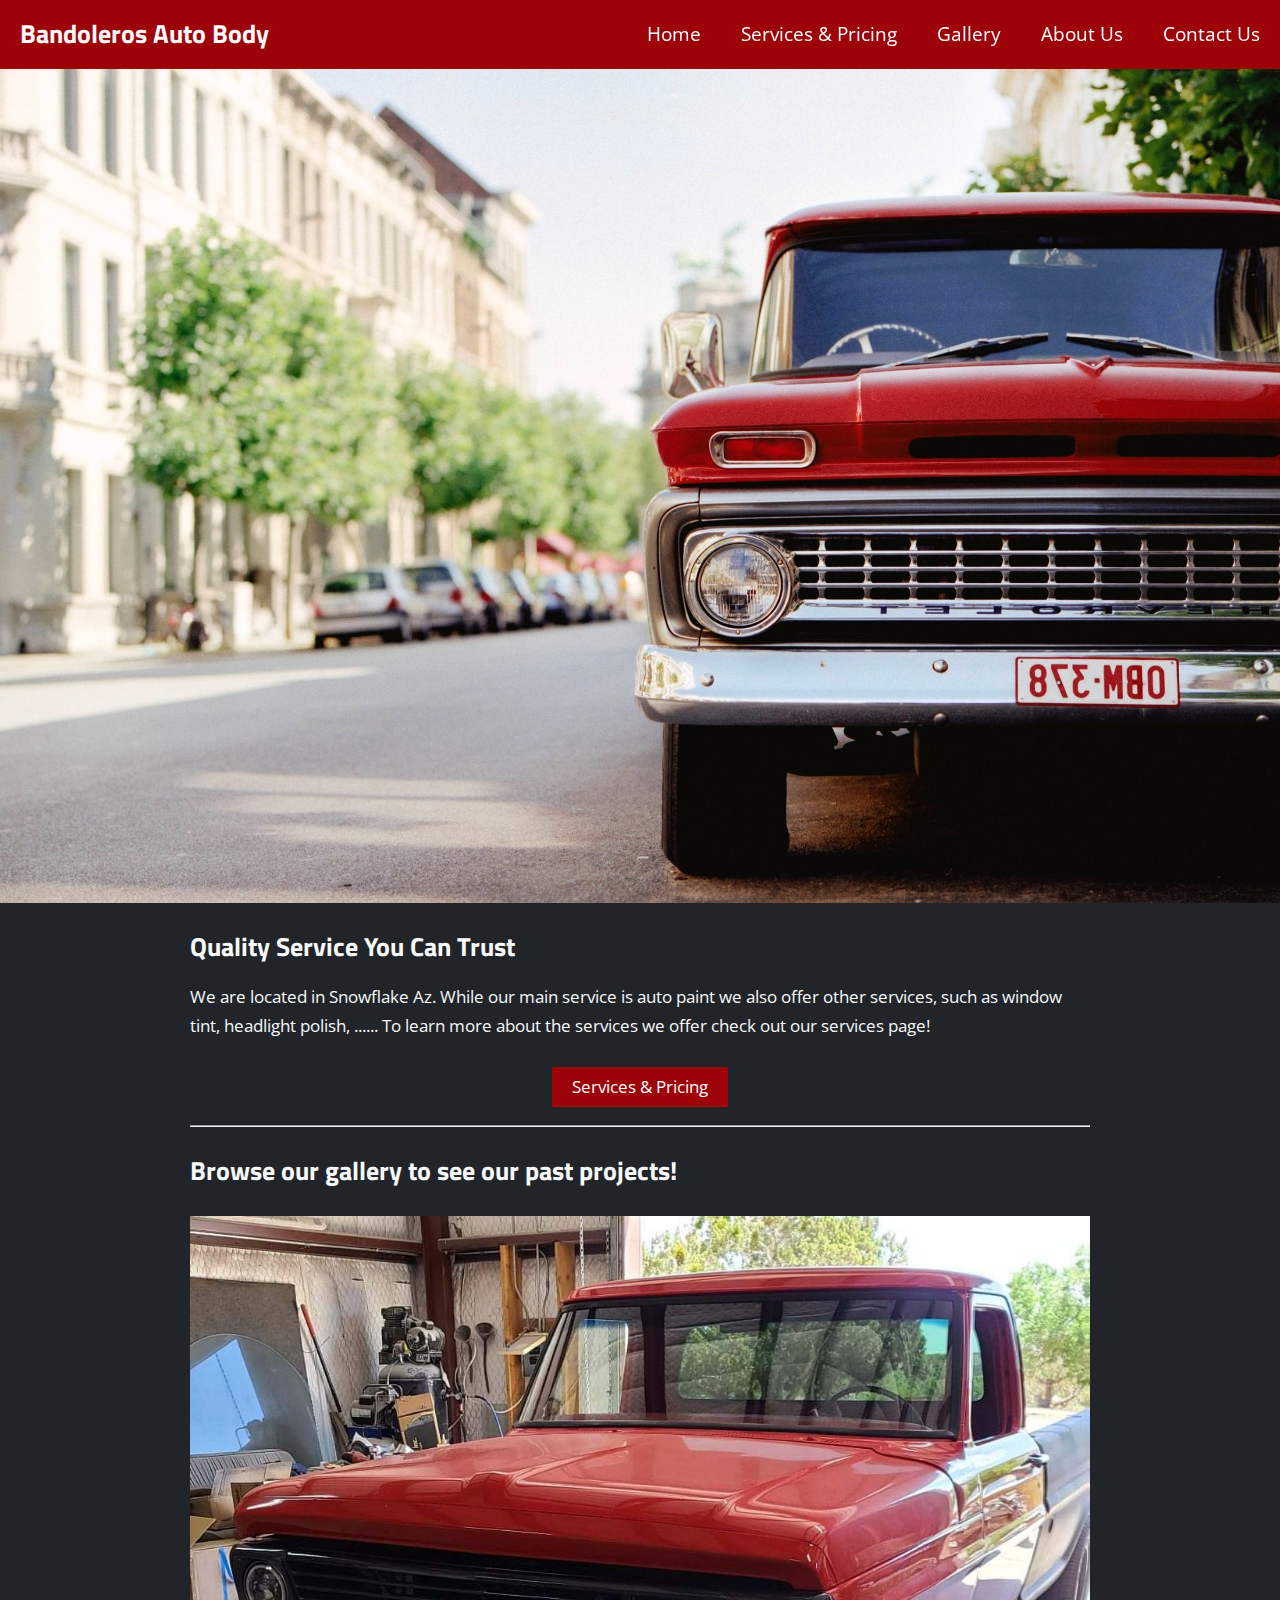
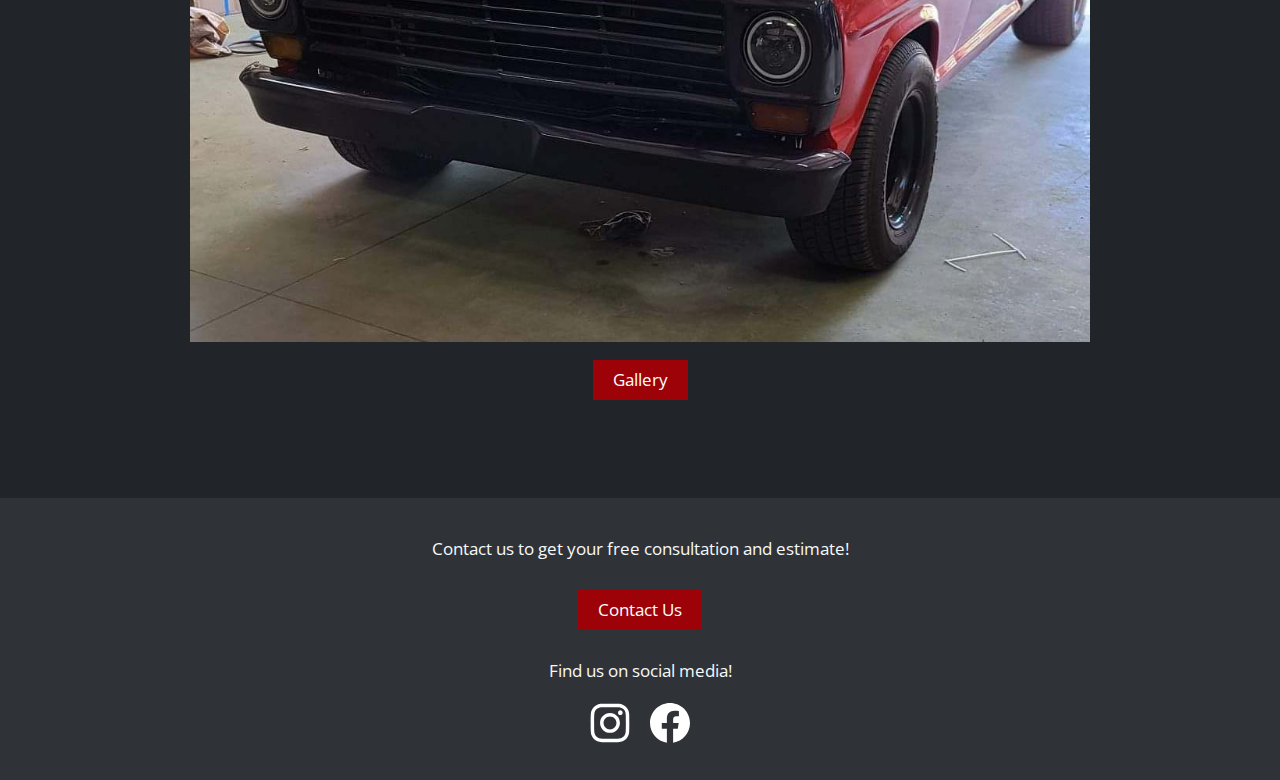
<file: index.html>
<!doctype html>
<html lang="en-us">

<head>
    <meta charset="utf-8">
    <title>Home</title>
    <meta name="description" content="Home page.">
    <meta name="viewport" content="width=device-width, initial-scale=1.0">
    <meta name="theme-color" content="#9d0208"/>
    <link rel="stylesheet" href="css/normalize.css">
    <link rel="stylesheet" href="css/main.css">
    <link rel="stylesheet" href="css/medium.css">
    <link rel="stylesheet" href="css/large.css">
    <link rel="preconnect" href="https://fonts.googleapis.com">
    <link rel="preconnect" href="https://fonts.gstatic.com" crossorigin>
    <link href="https://fonts.googleapis.com/css2?family=Open+Sans:wght@400;600;700&family=Titillium+Web&display=swap" rel="stylesheet">
</head>

<body>
    <header>
        <h2>Bandoleros Auto Body</h2>
        <img id="menu-button" src="images/white_menu_icon.png" alt="menu icon button">
        <nav class="nav-items">
            <a id="active" href="">Home</a>
            <a href="./views/services-and-pricing.html">Services & Pricing</a>
            <a href="./views/gallery.html">Gallery</a>
            <a href="./views/about-us.html">About Us</a>
            <a href="./views/contact-us.html">Contact Us</a>
        </nav>
    </header>
        <div id="side-nav-div" class="sidenav">
            <a href="javascript:void(0)" class="closebtn" id="nav-close-btn">&times;</a>
            <a id="active" href="./index.html">Home</a>
            <a href="./views/services-and-pricing.html">Services & Pricing</a>
            <a href="./views/gallery.html">Gallery</a>
            <a href="./views/about-us.html">About Us</a>
            <a href="./views/contact-us.html">Contact Us</a>
        </div>
        <img class="banner-img" src="./images/red-truck.jpg">

        <main id="home-main">
    
            <h2>Quality Service You Can Trust</h2>
            <p>We are located in Snowflake Az. While our main service is auto paint we also offer other services, such as window tint, headlight polish, ...... To learn more about the services we offer check out our services page!</p>
            <div class="button-div"><button><a href="./views/services-and-pricing.html">Services & Pricing</a></button></div>

            <hr id="home-hr">

            <h2 id="home-h2-2">Browse our gallery to see our past projects!</h2>
            <img src="./images/cars/old-ford-f100-red/old-ford-f100-red-after.jpg">
            <div class="button-div"><button><a href="./views/gallery.html">Gallery</a></button></div>
        </main>
    <footer>
        <p>Contact us to get your free consultation and estimate!</p>
        <div class="button-div"><button><a href="./views/contact-us.html">Contact Us</a></button></div>
        <p>Find us on social media!</p>
        <div class="social-media">
            <img src="./images/plain-instagram-logo.svg">
            <img src="./images/plain-facebook-logo.svg">
        </div>
     </footer>

    <script src="js/main.js"></script>

</body>

</html>
</file>
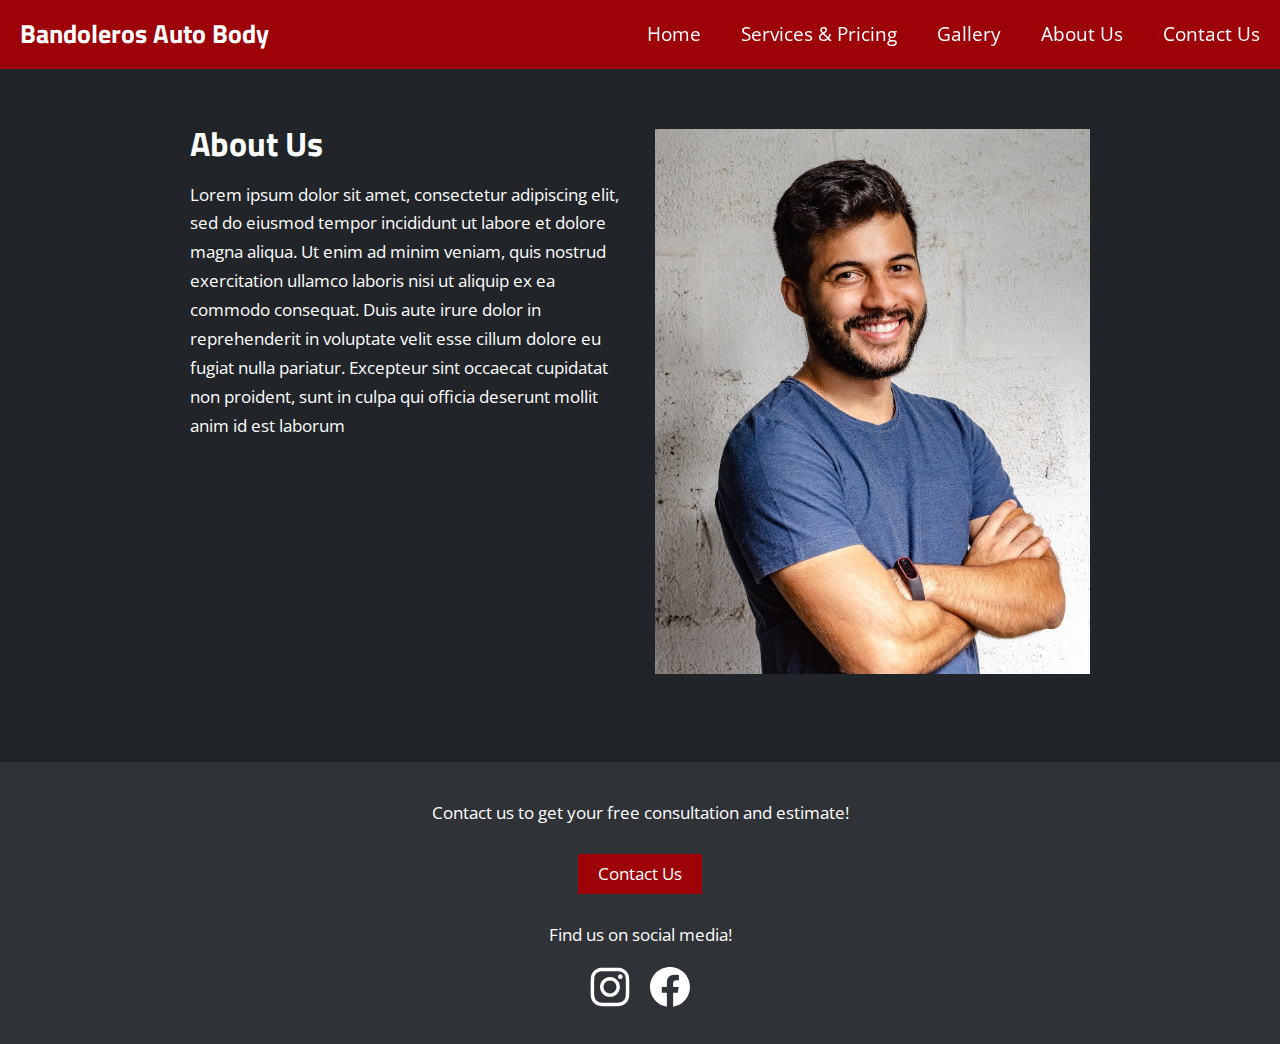
<file: views/about-us.html>
<!doctype html>
<html lang="en-us">

<head>
    <meta charset="utf-8">
    <title>About Us</title>
    <meta name="description" content="About us page.">
    <meta name="viewport" content="width=device-width, initial-scale=1.0">
    <meta name="theme-color" content="#9d0208"/>
    <link rel="stylesheet" href="../css/normalize.css">
    <link rel="stylesheet" href="../css/main.css">
    <link rel="stylesheet" href="../css/medium.css">
    <link rel="stylesheet" href="../css/large.css">
    <link rel="preconnect" href="https://fonts.googleapis.com">
    <link rel="preconnect" href="https://fonts.gstatic.com" crossorigin>
    <link href="https://fonts.googleapis.com/css2?family=Open+Sans:wght@400;600;700&family=Titillium+Web&display=swap" rel="stylesheet">
</head>

<body id="about-us-body">
    <header>
        <h2>Bandoleros Auto Body</h2>
        <img id="menu-button" src="../images/white_menu_icon.png" alt="menu icon button">
        <nav class="nav-items">
            <a href="../index.html">Home</a>
            <a href="../views/services-and-pricing.html">Services & Pricing</a>
            <a href="../views/gallery.html">Gallery</a>
            <a id="active" href="../views/about-us.html">About Us</a>
            <a href="../views/contact-us.html">Contact Us</a>
        </nav>
    </header>
    <main id="about-main">

        <div id="side-nav-div" class="sidenav">
            <a href="javascript:void(0)" class="closebtn" id="nav-close-btn">&times;</a>
            <a href="../index.html">Home</a>
            <a href="../views/services-and-pricing.html">Services & Pricing</a>
            <a href="../views/gallery.html">Gallery</a>
            <a id="active" href="../views/about-us.html">About Us</a>
            <a href="../views/contact-us.html">Contact Us</a>
        </div>

        <div id="about-us-grid-container-div">
            <div>
                <h1>About Us</h1>
                <p>Lorem ipsum dolor sit amet, consectetur adipiscing elit, sed do eiusmod tempor 
                    incididunt ut labore et dolore magna aliqua. Ut enim ad minim veniam, quis 
                    nostrud exercitation ullamco laboris nisi ut aliquip ex ea commodo consequat. 
                    Duis aute irure dolor in reprehenderit in voluptate velit esse cillum dolore 
                    eu fugiat nulla pariatur. Excepteur sint occaecat cupidatat non proident, sunt 
                    in culpa qui officia deserunt mollit anim id est laborum
                </p>
            </div>
            <img class="about-us-photo" src="../images/about-us-man.jpg">
        </div>
        

    </main>
    <footer>
        <p>Contact us to get your free consultation and estimate!</p>
        <div class="button-div"><button><a href="./contact-us.html">Contact Us</a></button></div>
        <p>Find us on social media!</p>
        <div class="social-media">
            <img src="../images/plain-instagram-logo.svg">
            <img src="../images/plain-facebook-logo.svg">
        </div>
     </footer>

    <script src="../js/main.js"></script>

</body>

</html>
</file>
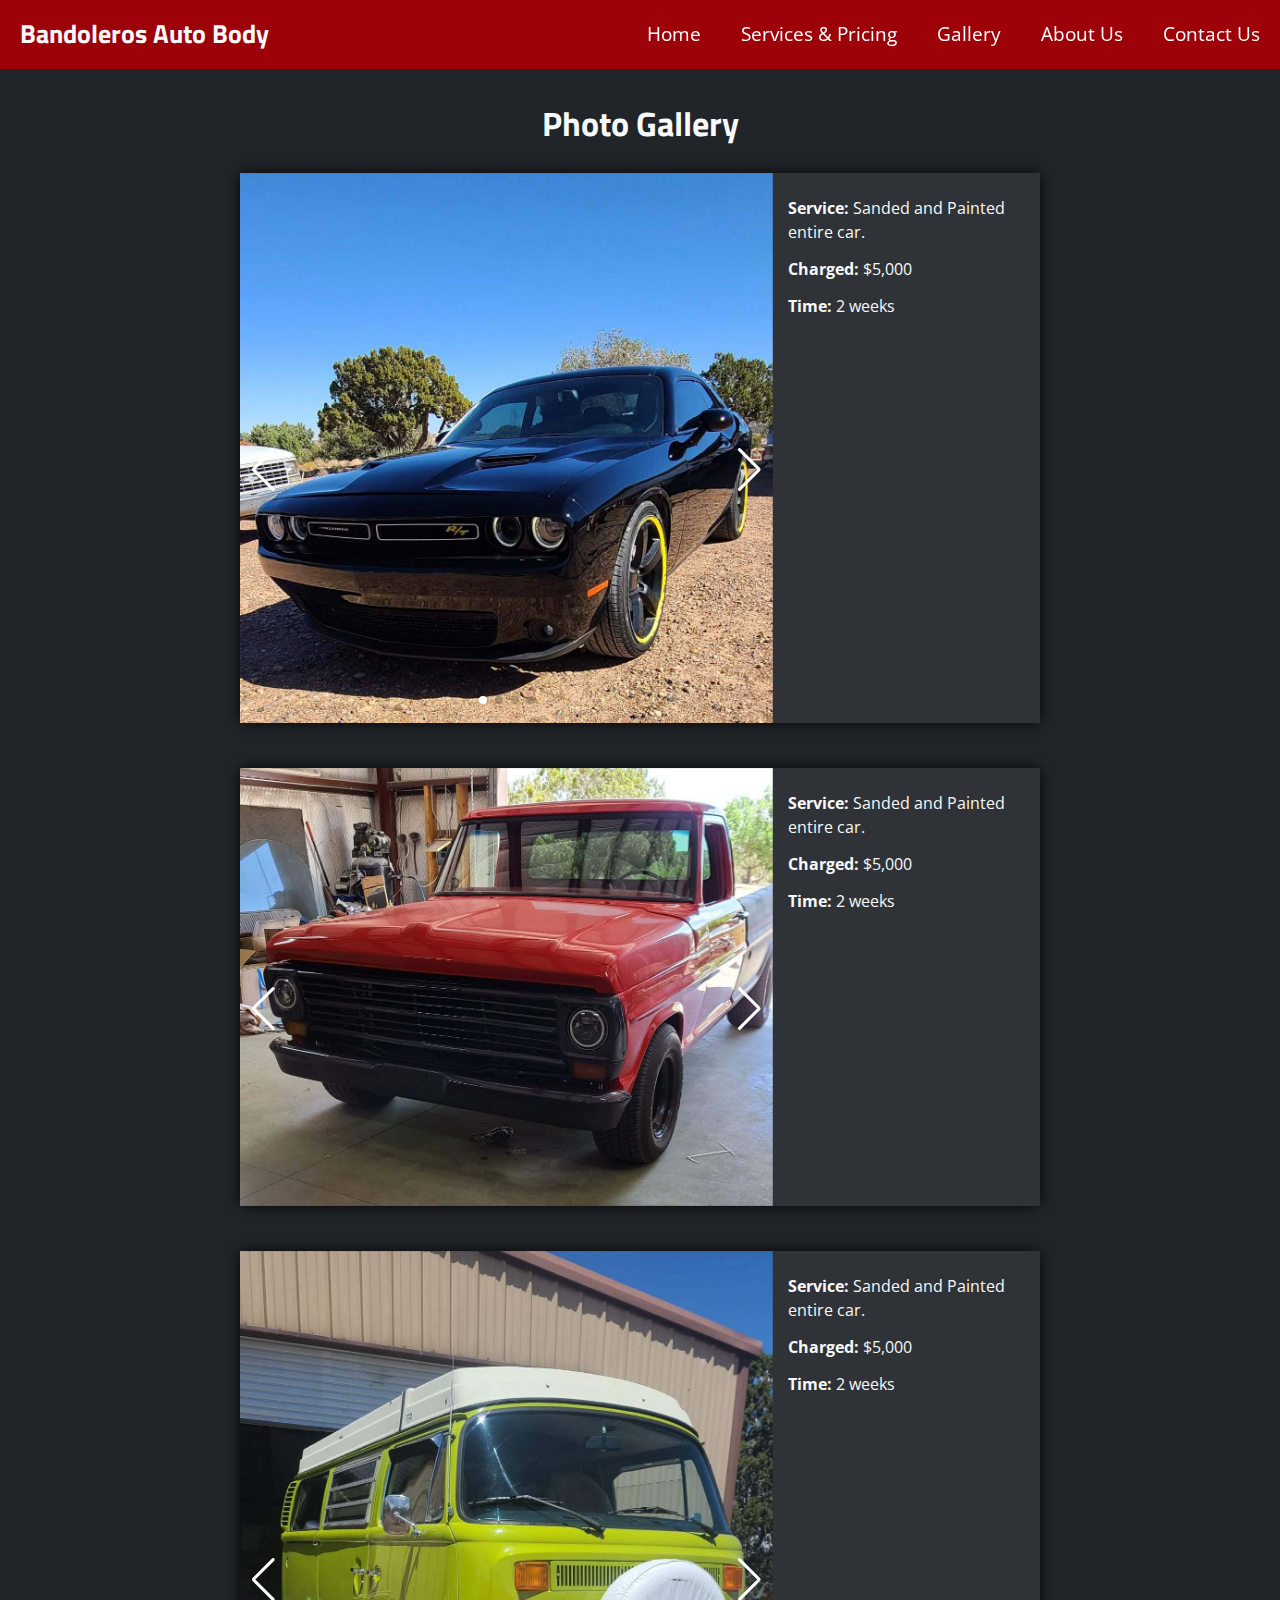
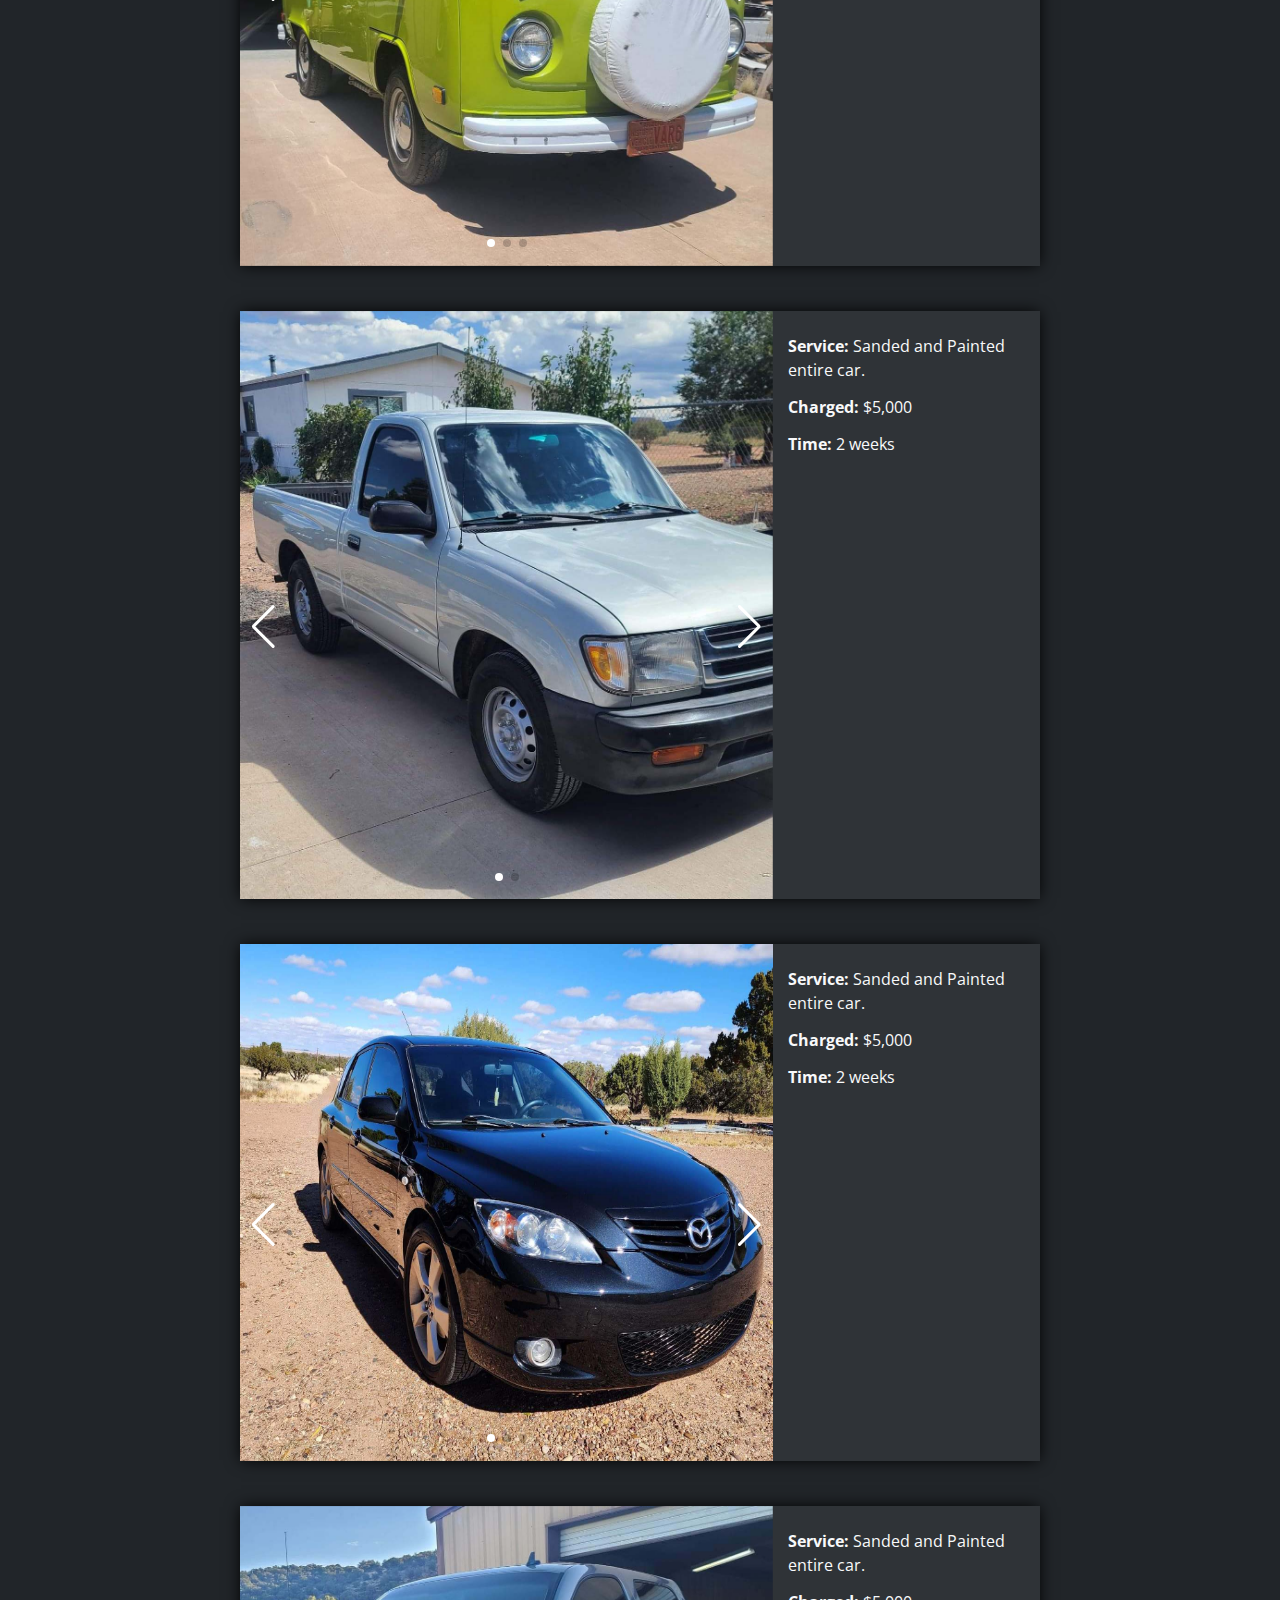
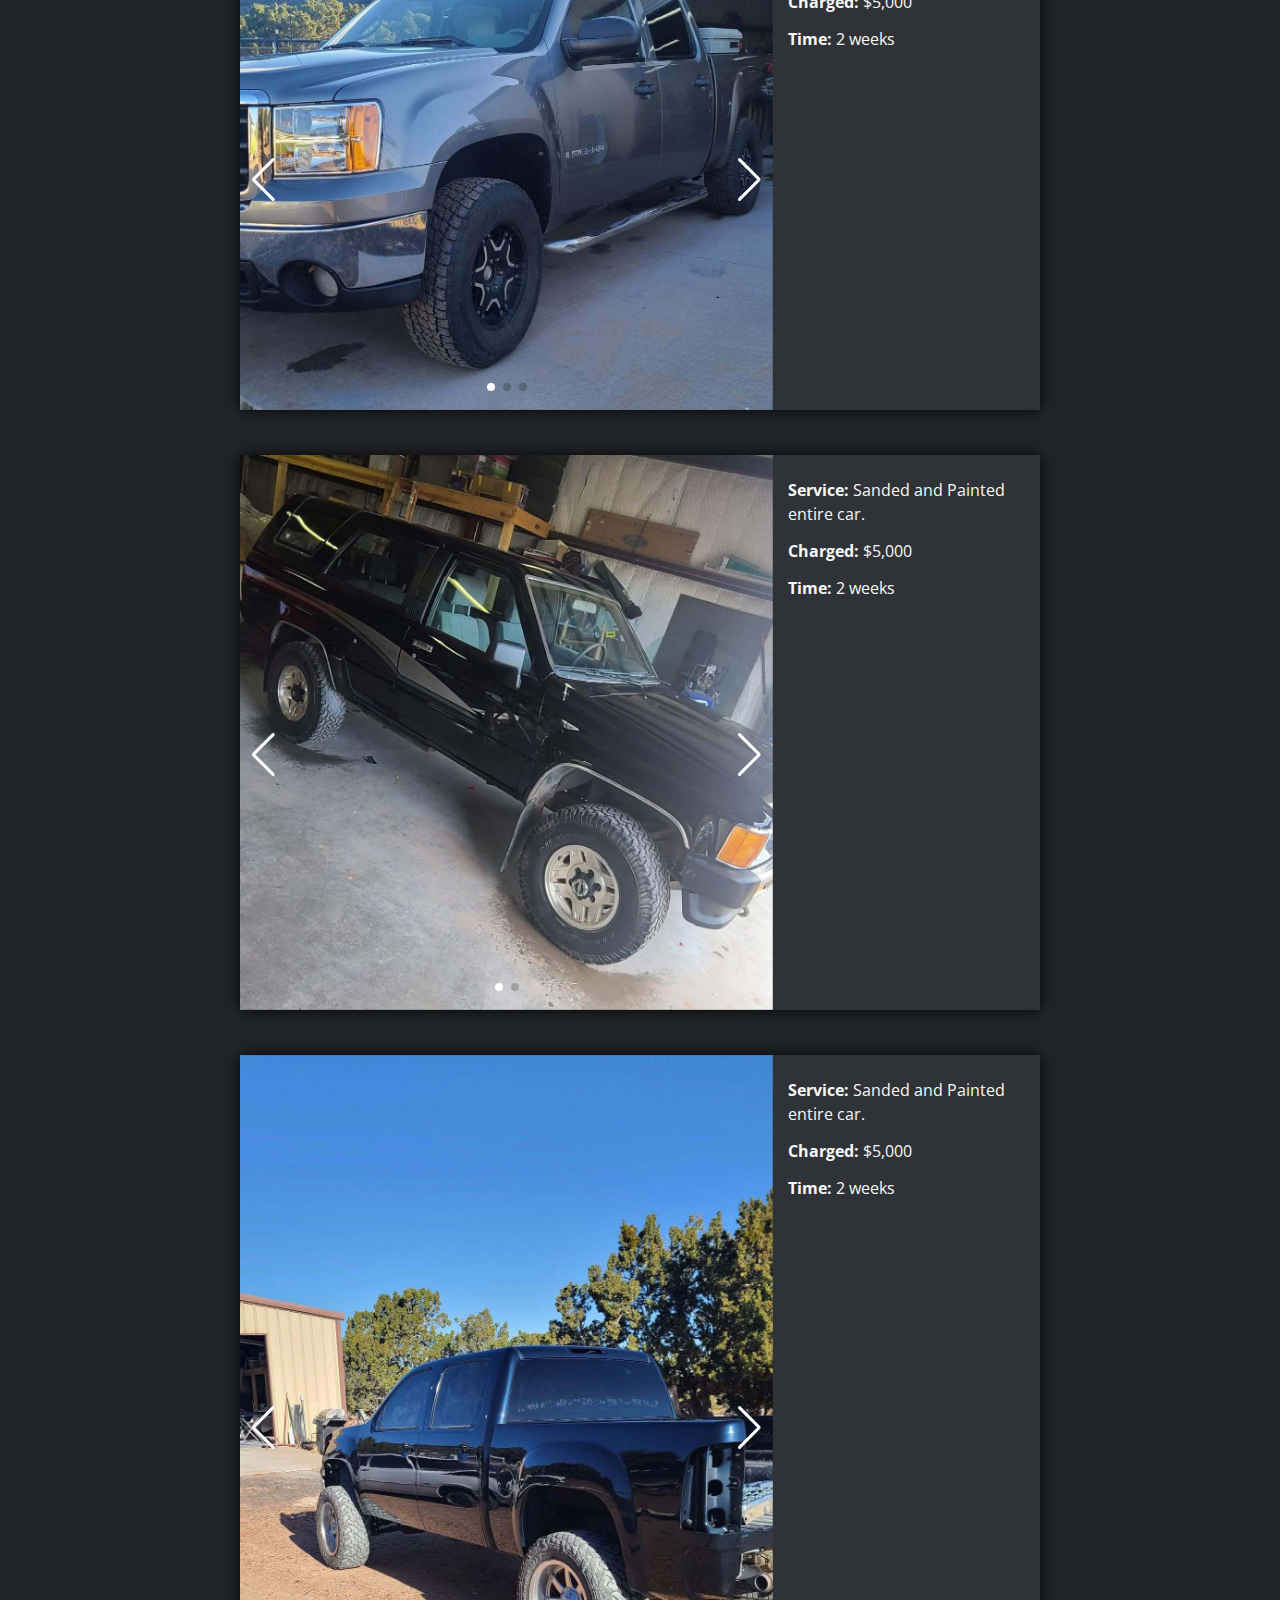
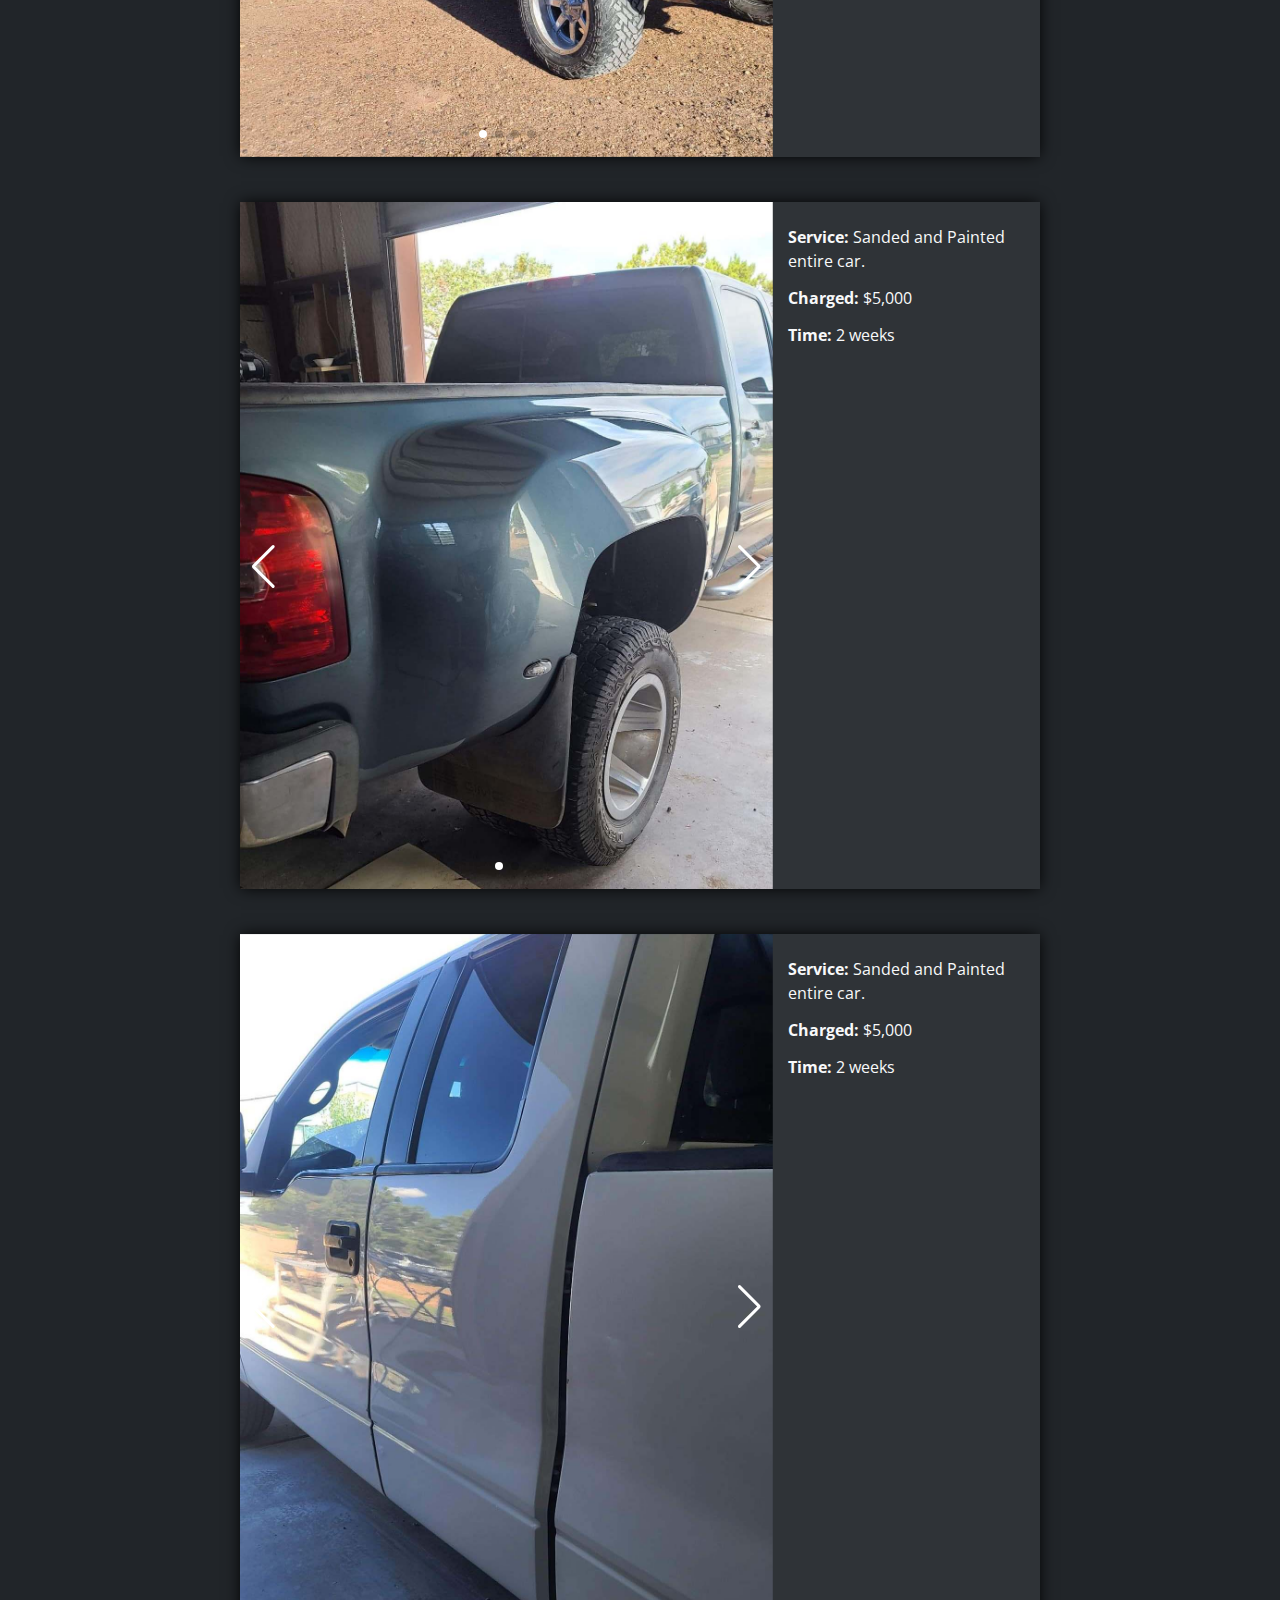
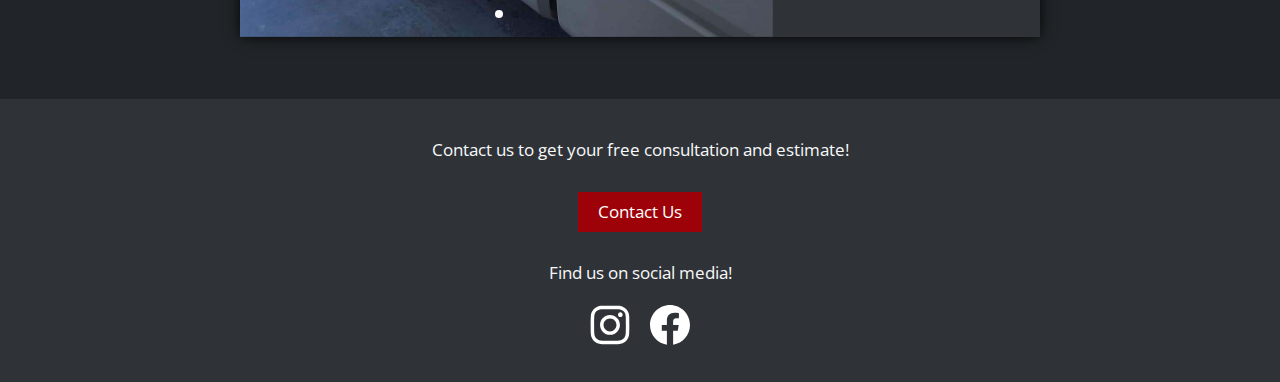
<file: views/gallery.html>
<!doctype html>
<html lang="en-us">

<head>
    <meta charset="utf-8">
    <title>Gallery</title>
    <meta name="description" content="Gallery page.">
    <meta name="viewport" content="width=device-width, initial-scale=1.0">
    <meta name="theme-color" content="#9d0208"/>
    <link rel="stylesheet" href="../css/normalize.css">
    <link rel="stylesheet" href="../css/main.css">
    <link rel="stylesheet" href="../css/medium.css">
    <link rel="stylesheet" href="../css/large.css">
    <link rel="preconnect" href="https://fonts.googleapis.com">
    <link rel="preconnect" href="https://fonts.gstatic.com" crossorigin>
    <link href="https://fonts.googleapis.com/css2?family=Open+Sans:wght@400;600;700&family=Titillium+Web&display=swap" rel="stylesheet">
    <link rel="stylesheet" href="https://unpkg.com/swiper@8/swiper-bundle.min.css"/>
</head>

<body>
    <header>
        <h2>Bandoleros Auto Body</h2>
        <img id="menu-button" src="../images/white_menu_icon.png" alt="menu icon button">
        <nav class="nav-items">
            <a href="../index.html">Home</a>
            <a href="../views/services-and-pricing.html">Services & Pricing</a>
            <a id="active" href="../views/gallery.html">Gallery</a>
            <a href="../views/about-us.html">About Us</a>
            <a href="../views/contact-us.html">Contact Us</a>
        </nav>
    </header>
    <main id="gallery-main">
        
        <div id="side-nav-div" class="sidenav">
            <a href="javascript:void(0)" class="closebtn" id="nav-close-btn">&times;</a>
            <a href="../index.html">Home</a>
            <a href="../views/services-and-pricing.html">Services & Pricing</a>
            <a id="active" href="../views/gallery.html">Gallery</a>
            <a href="../views/about-us.html">About Us</a>
            <a href="../views/contact-us.html">Contact Us</a>
        </div>
        
        <h1>Photo Gallery</h1>

        <div class="photo-div">
            <!-- Slider main container -->
            <div class="swiper">
                <!-- Additional required wrapper -->
                <div class="swiper-wrapper">
                <!-- Slides -->
                <div class="swiper-slide"><img src="../images/cars/dodge-challenger-black/dodge-challenger-black-after.jpg"></div>
                <div class="swiper-slide"><img src="../images/cars/dodge-challenger-black/dodge-challenger-black-after-2.jpg"></div>
                <div class="swiper-slide"><img src="../images/cars/dodge-challenger-black/dodge-challenger-black-after-3.jpg"></div>
                <div class="swiper-slide"><img src="../images/cars/dodge-challenger-black/dodge-challenger-black-after-4.jpg"></div>
                </div>
                <!-- If we need pagination -->
                <div class="swiper-pagination"></div>
            
                <!-- If we need navigation buttons -->
                <div class="swiper-button-prev"></div>
                <div class="swiper-button-next"></div>
            
            </div>
            <div class="gallery-p-div">
                <p class="gallery-first-p"><span class="bold">Service:</span> Sanded and Painted entire car.</p>
                <p><span class="bold">Charged:</span> $5,000</p>
                <p><span class="bold">Time:</span> 2 weeks</p>
            </div>
        </div>

        <div class="photo-div">
            <!-- Slider main container -->
            <div class="swiper">
                <!-- Additional required wrapper -->
                <div class="swiper-wrapper">
                <!-- Slides -->
                <div class="swiper-slide"><img src="../images/cars/old-ford-f100-red/old-ford-f100-red-after.jpg"></div>
                </div>
                <!-- If we need pagination -->
                <div class="swiper-pagination"></div>
            
                <!-- If we need navigation buttons -->
                <div class="swiper-button-prev"></div>
                <div class="swiper-button-next"></div>
            
            </div>
            <div class="gallery-p-div">
                <p class="gallery-first-p"><span class="bold">Service:</span> Sanded and Painted entire car.</p>
                <p><span class="bold">Charged:</span> $5,000</p>
                <p><span class="bold">Time:</span> 2 weeks</p>
            </div>
        </div>

        <div class="photo-div">
            <!-- Slider main container -->
            <div class="swiper">
                <!-- Additional required wrapper -->
                <div class="swiper-wrapper">
                <!-- Slides -->
                <div class="swiper-slide"><img src="../images/cars/vw-van-green/vw-van-green-after.jpg"></div>
                <div class="swiper-slide"><img src="../images/cars/vw-van-green/vw-van-green-after-3.jpg"></div>
                <div class="swiper-slide"><img src="../images/cars/vw-van-green/vw-van-green-after-4.jpg"></div>
                </div>
                <!-- If we need pagination -->
                <div class="swiper-pagination"></div>
            
                <!-- If we need navigation buttons -->
                <div class="swiper-button-prev"></div>
                <div class="swiper-button-next"></div>
            
            </div>
            <div class="gallery-p-div">
                <p class="gallery-first-p"><span class="bold">Service:</span> Sanded and Painted entire car.</p>
                <p><span class="bold">Charged:</span> $5,000</p>
                <p><span class="bold">Time:</span> 2 weeks</p>
            </div>
        </div>

        <div class="photo-div">
            <!-- Slider main container -->
            <div class="swiper">
                <!-- Additional required wrapper -->
                <div class="swiper-wrapper">
                <!-- Slides -->
                <div class="swiper-slide"><img src="../images/cars/toyota-tacoma-silver/toyota-tacoma-silver-after.jpg"></div>
                <div class="swiper-slide"><img src="../images/cars/toyota-tacoma-silver/toyota-tacoma-silver-before.jpg"></div>
                </div>
                <!-- If we need pagination -->
                <div class="swiper-pagination"></div>
            
                <!-- If we need navigation buttons -->
                <div class="swiper-button-prev"></div>
                <div class="swiper-button-next"></div>
            
            </div>
            <div class="gallery-p-div">
                <p class="gallery-first-p"><span class="bold">Service:</span> Sanded and Painted entire car.</p>
                <p><span class="bold">Charged:</span> $5,000</p>
                <p><span class="bold">Time:</span> 2 weeks</p>
            </div>
        </div>

        <div class="photo-div">
            <!-- Slider main container -->
            <div class="swiper">
                <!-- Additional required wrapper -->
                <div class="swiper-wrapper">
                <!-- Slides -->
                <div class="swiper-slide"><img src="../images/cars/mozda-black/mozda-black-after.jpg"></div>
                <div class="swiper-slide"><img src="../images/cars/mozda-black/mozda-black-after-2.jpg"></div>
                <div class="swiper-slide"><img src="../images/cars/mozda-black/mozda-black-before.jpg"></div>
                </div>
                <!-- If we need pagination -->
                <div class="swiper-pagination"></div>
            
                <!-- If we need navigation buttons -->
                <div class="swiper-button-prev"></div>
                <div class="swiper-button-next"></div>
            
            </div>
            <div class="gallery-p-div">
                <p class="gallery-first-p"><span class="bold">Service:</span> Sanded and Painted entire car.</p>
                <p><span class="bold">Charged:</span> $5,000</p>
                <p><span class="bold">Time:</span> 2 weeks</p>
            </div>
        </div>

        <div class="photo-div">
            <!-- Slider main container -->
            <div class="swiper">
                <!-- Additional required wrapper -->
                <div class="swiper-wrapper">
                <!-- Slides -->
                <div class="swiper-slide"><img src="../images/cars/gmc-sierra-silver/gmc-sierra-silver-after.jpg"></div>
                <div class="swiper-slide"><img src="../images/cars/gmc-sierra-silver/gmc-sierra-silver-before.jpg"></div>
                <div class="swiper-slide"><img src="../images/cars/gmc-sierra-silver/gmc-sierra-silver-after-3.jpg"></div>
                </div>
                <!-- If we need pagination -->
                <div class="swiper-pagination"></div>
            
                <!-- If we need navigation buttons -->
                <div class="swiper-button-prev"></div>
                <div class="swiper-button-next"></div>
            
            </div>
            <div class="gallery-p-div">
                <p class="gallery-first-p"><span class="bold">Service:</span> Sanded and Painted entire car.</p>
                <p><span class="bold">Charged:</span> $5,000</p>
                <p><span class="bold">Time:</span> 2 weeks</p>
            </div>
        </div>

        <div class="photo-div">
            <!-- Slider main container -->
            <div class="swiper">
                <!-- Additional required wrapper -->
                <div class="swiper-wrapper">
                <!-- Slides -->
                <div class="swiper-slide"><img src="../images/cars/toyota-suv-black/toyota-suv-black-after.jpg"></div>
                <div class="swiper-slide"><img src="../images/cars/toyota-suv-black/toyota-suv-black-after-2.jpg"></div>
                </div>
                <!-- If we need pagination -->
                <div class="swiper-pagination"></div>
            
                <!-- If we need navigation buttons -->
                <div class="swiper-button-prev"></div>
                <div class="swiper-button-next"></div>
            
            </div>
            <div class="gallery-p-div">
                <p class="gallery-first-p"><span class="bold">Service:</span> Sanded and Painted entire car.</p>
                <p><span class="bold">Charged:</span> $5,000</p>
                <p><span class="bold">Time:</span> 2 weeks</p>
            </div>
        </div>

        <div class="photo-div">
            <!-- Slider main container -->
            <div class="swiper">
                <!-- Additional required wrapper -->
                <div class="swiper-wrapper">
                <!-- Slides -->
                <div class="swiper-slide"><img src="../images/cars/gmc-sierra-dark-blue/gmc-sierra-blue-after-5.jpg"></div>
                <div class="swiper-slide"><img src="../images/cars/gmc-sierra-dark-blue/gmc-sierra-blue-after.jpg"></div>
                <div class="swiper-slide"><img src="../images/cars/gmc-sierra-dark-blue/gmc-sierra-blue-after-4.jpg"></div>
                <div class="swiper-slide"><img src="../images/cars/gmc-sierra-dark-blue/gmc-sierra-blue-progress.jpg"></div>
                </div>
                <!-- If we need pagination -->
                <div class="swiper-pagination"></div>
            
                <!-- If we need navigation buttons -->
                <div class="swiper-button-prev"></div>
                <div class="swiper-button-next"></div>
            
            </div>
            <div class="gallery-p-div">
                <p class="gallery-first-p"><span class="bold">Service:</span> Sanded and Painted entire car.</p>
                <p><span class="bold">Charged:</span> $5,000</p>
                <p><span class="bold">Time:</span> 2 weeks</p>
            </div>
        </div>

        <div class="photo-div">
            <!-- Slider main container -->
            <div class="swiper">
                <!-- Additional required wrapper -->
                <div class="swiper-wrapper">
                <!-- Slides -->
                <div class="swiper-slide"><img src="../images/cars/truck/truck-after.jpg"></div>
                <div class="swiper-slide"><img src="../images/cars/truck/truck-progress.jpg"></div>
                </div>
                <!-- If we need pagination -->
                <div class="swiper-pagination"></div>
            
                <!-- If we need navigation buttons -->
                <div class="swiper-button-prev"></div>
                <div class="swiper-button-next"></div>
            
            </div>
            <div class="gallery-p-div">
                <p class="gallery-first-p"><span class="bold">Service:</span> Sanded and Painted entire car.</p>
                <p><span class="bold">Charged:</span> $5,000</p>
                <p><span class="bold">Time:</span> 2 weeks</p>
            </div>
        </div>

        <div class="photo-div">
            <!-- Slider main container -->
            <div class="swiper">
                <!-- Additional required wrapper -->
                <div class="swiper-wrapper">
                <!-- Slides -->
                <div class="swiper-slide"><img src="../images/cars/ford-f150-white/ford-f150-white-after.jpg"></div>
                <div class="swiper-slide"><img src="../images/cars/ford-f150-white/ford-f150-white-before.jpg"></div>
                </div>
                <!-- If we need pagination -->
                <div class="swiper-pagination"></div>
            
                <!-- If we need navigation buttons -->
                <div class="swiper-button-prev"></div>
                <div class="swiper-button-next"></div>
            
            </div>
            <div class="gallery-p-div">
                <p class="gallery-first-p"><span class="bold">Service:</span> Sanded and Painted entire car.</p>
                <p><span class="bold">Charged:</span> $5,000</p>
                <p><span class="bold">Time:</span> 2 weeks</p>
            </div>
        </div>
    
    </main>
    <footer>
        <p>Contact us to get your free consultation and estimate!</p>
        <div class="button-div"><button><a href="./contact-us.html">Contact Us</a></button></div>
        <p>Find us on social media!</p>
        <div class="social-media">
            <img src="../images/plain-instagram-logo.svg">
            <img src="../images/plain-facebook-logo.svg">
        </div>
     </footer>

    <script src="../js/main.js"></script>
    <script src="https://unpkg.com/swiper@8/swiper-bundle.min.js"></script>
    <script src="../js/init-swiper.js"></script>

</body>

</html>
</file>
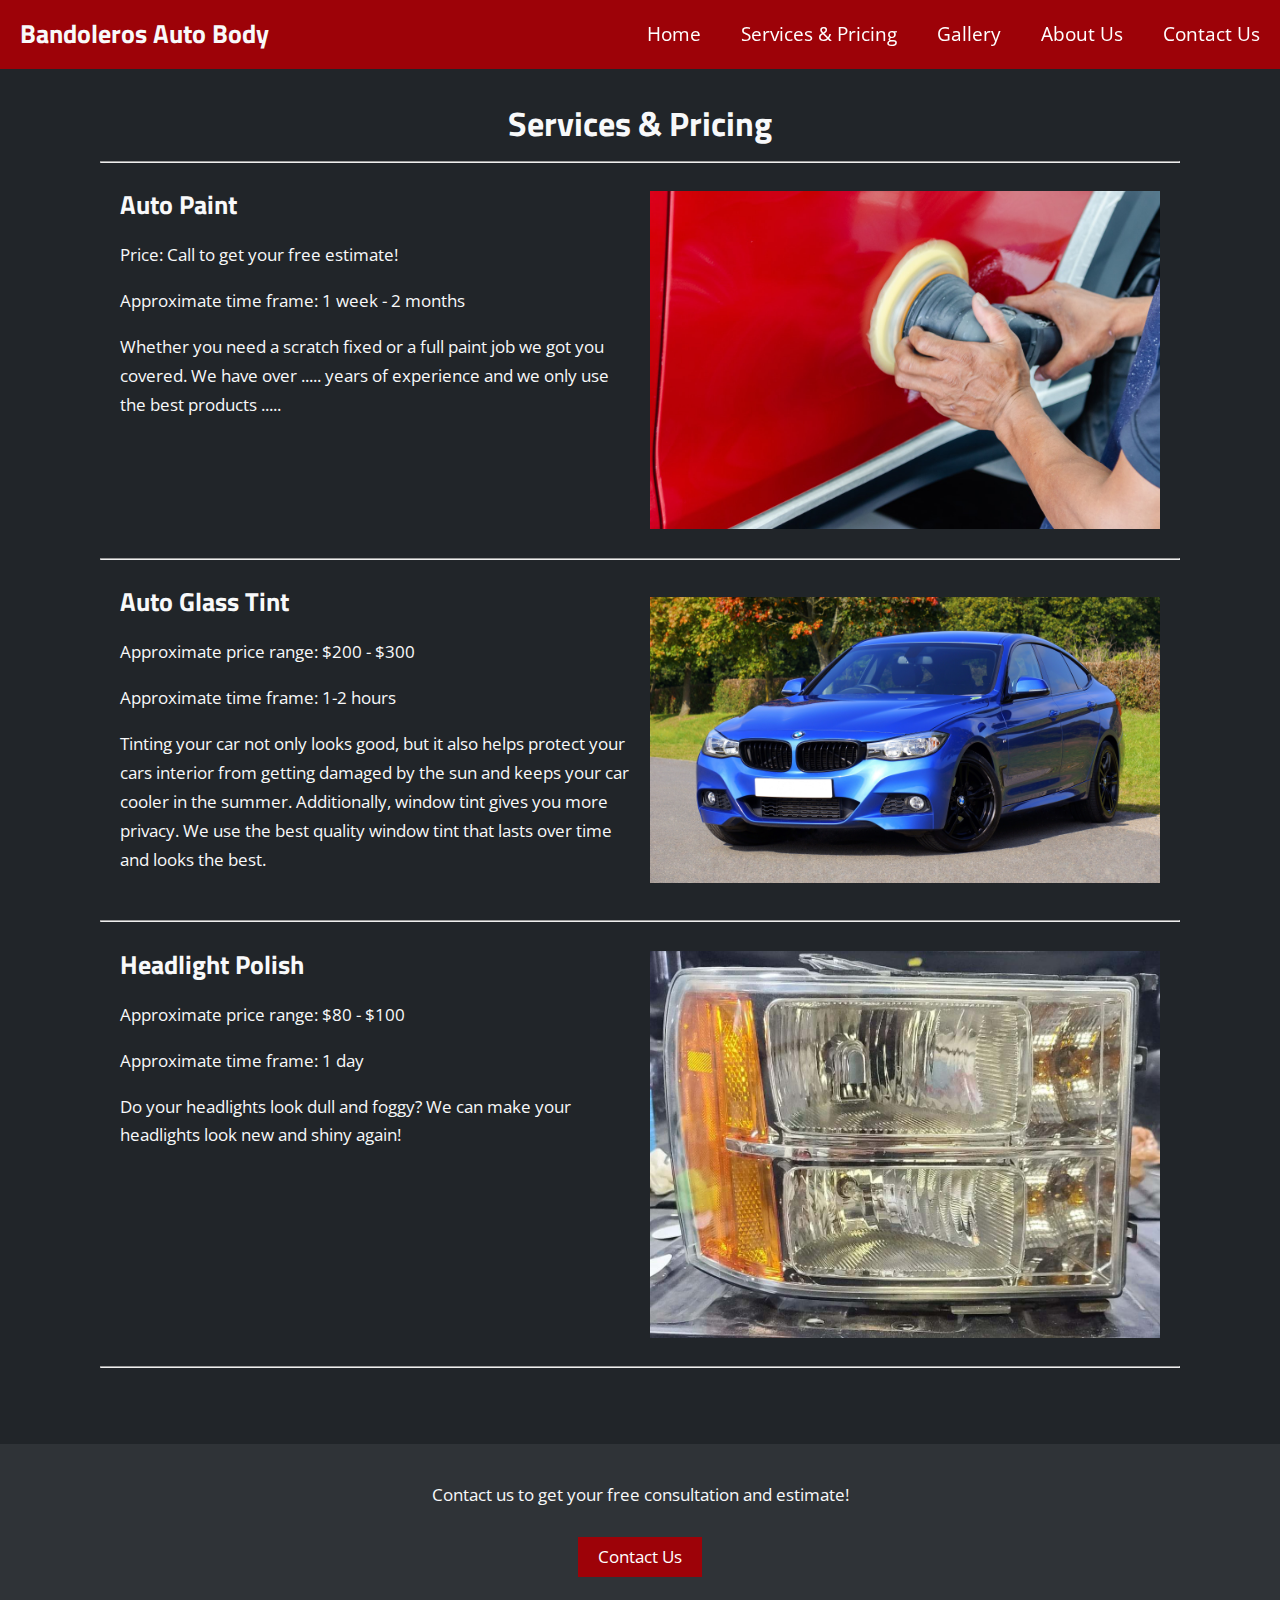
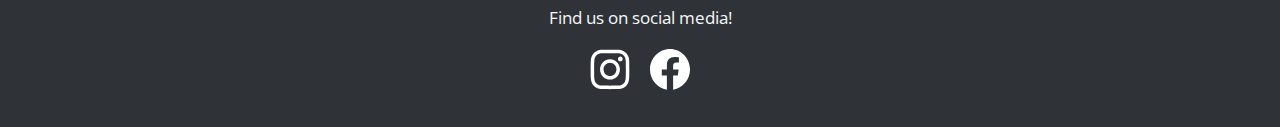
<file: views/services-and-pricing.html>
<!doctype html>
<html lang="en-us">

<head>
    <meta charset="utf-8">
    <title>Services and Pricing</title>
    <meta name="description" content="Services and pricing page.">
    <meta name="viewport" content="width=device-width, initial-scale=1.0">
    <meta name="theme-color" content="#9d0208"/>
    <link rel="stylesheet" href="../css/normalize.css">
    <link rel="stylesheet" href="../css/main.css">
    <link rel="stylesheet" href="../css/medium.css">
    <link rel="stylesheet" href="../css/large.css">
    <link rel="preconnect" href="https://fonts.googleapis.com">
    <link rel="preconnect" href="https://fonts.gstatic.com" crossorigin>
    <link href="https://fonts.googleapis.com/css2?family=Open+Sans:wght@400;600;700&family=Titillium+Web&display=swap" rel="stylesheet">
</head>

<body>
    <header>
        <h2>Bandoleros Auto Body</h2>
        <img id="menu-button" src="../images/white_menu_icon.png" alt="menu icon button">
        <nav class="nav-items">
            <a href="../index.html">Home</a>
            <a id="active" href="../views/services-and-pricing.html">Services & Pricing</a>
            <a href="../views/gallery.html">Gallery</a>
            <a href="../views/about-us.html">About Us</a>
            <a href="../views/contact-us.html">Contact Us</a>
        </nav>
    </header>
    <main id="services-main">

        <div id="side-nav-div" class="sidenav">
            <a href="javascript:void(0)" class="closebtn" id="nav-close-btn">&times;</a>
            <a href="../index.html">Home</a>
            <a id="active" href="../views/services-and-pricing.html">Services & Pricing</a>
            <a href="../views/gallery.html">Gallery</a>
            <a href="../views/about-us.html">About Us</a>
            <a href="../views/contact-us.html">Contact Us</a>
        </div>
  
        <h1>Services & Pricing</h1>

        <hr>
        <div class="services-grid-container">
            <div>
                <h2>Auto Paint</h2>
                <p>Price: Call to get your free estimate!</p>
                <p>Approximate time frame: 1 week - 2 months</p>
                <p>Whether you need a scratch fixed or a full paint job we got you covered. We have over ..... years of experience and we only use the best products .....</p>
            </div>
            <img src="../images/buffing.jpg">
        </div>
        <hr>
        <div class="services-grid-container">
            <div>
                <h2>Auto Glass Tint</h2>
                <p>Approximate price range: $200 - $300</p>
                <p>Approximate time frame: 1-2 hours</p>
                <p>Tinting your car not only looks good, but it also helps protect your cars interior from getting damaged by the sun and keeps your car cooler in the summer. Additionally, window tint gives you more privacy. We use the best quality window tint that lasts over time and looks the best.</p>
            </div>
            <img src="../images/tint.jpg">
        </div>
        <hr>
        <div class="services-grid-container">
            <div>
                <h2>Headlight Polish</h2>
                <p>Approximate price range: $80 - $100</p>
                <p>Approximate time frame: 1 day</p>
                <p>Do your headlights look dull and foggy? We can make your headlights look new and shiny again!</p>
            </div>
            <img src="../images/headlight-polish-after.jpg">
        </div>
        <hr>

    </main>
    <footer>
        <p>Contact us to get your free consultation and estimate!</p>
        <div class="button-div"><button><a href="./contact-us.html">Contact Us</a></button></div>
        <p>Find us on social media!</p>
        <div class="social-media">
            <img src="../images/plain-instagram-logo.svg">
            <img src="../images/plain-facebook-logo.svg">
        </div>
    </footer>

    <script src="../js/main.js"></script>

</body>

</html>
</file>
<file: css/main.css>
/*  
    font-family: 'Open Sans', sans-serif;
    font-family: 'Titillium Web', sans-serif;
*/

body {
    font-family: 'Open Sans', sans-serif;
    line-height: 1.7em;
    font-size: 17px;
    background-color: #212529;
    color: #F8F9FA;
}

main h1 {
    text-align: center;
    font-family: 'Titillium Web', sans-serif;
    margin-top: 40px;
}

main h2 {
    font-family: 'Titillium Web', sans-serif;
}

html {
    position: relative;
    min-height: 100vh;
}

header h2 {
    font-family: 'Titillium Web', sans-serif;
    margin: 0px;
}

header {
    background-color: #9d0208;
    padding: 20px;
    position: sticky;
    top: 0;
    z-index: 2;
}

#menu-button {
    width: 30px;
    padding: 8px;
    position: absolute;
    top: 12px;
    right: 12px;
}

#menu-button:hover {
    border-radius: 50%;
    background-color: #7E0B11;
    cursor: pointer;
}

.nav-items {
    display: none;
}

.sidenav {
    height: 100%;
    width: 0;
    position: fixed;
    z-index: 3;
    top: 0;
    right: 0;
    background-color: #1B1F22;
    overflow-x: hidden;
    transition: 0.5s;
    padding-top: 60px;
}

.sidenav a {
    padding: 8px 8px 8px 32px;
    text-decoration: none;
    font-size: 20px;
    color: #F8F9FA;
    display: block;
    transition: 0.3s;
}

.sidenav a:hover {
    font-size: 23px;
}

.sidenav .closebtn {
    position: absolute;
    top: 10px;
    right: 20px;
    font-size: 36px;
}

.sidenav .closebtn:hover {
    font-size: 36px;
    color: #9d0208;
}

#active {
    background-color: #282C30;
    border-left:#9d0208 8px solid;
    padding-left: 24px;
}

footer {
    background-color: #2F3337;
    padding: 20px;
    padding-bottom: 37px;
    position: absolute;
    bottom: 0;
    width: 100%;
    box-sizing: border-box;
}

footer p {
    text-align: center;
}

.social-media img {
    width: 40px;
    filter:  brightness(0) invert(1);
}

.social-media {
    display: flex;
    gap: 20px;
    justify-content: center;
}

/* applies to buttons on footer, home page, and about us page */
.button-div a {
    text-decoration: none;
    color: white;
}

.button-div {
    display: flex;
    justify-content: center;
}

.button-div button {
    background-color: #9d0208;
    border: none;
    padding: 10px 20px;
    margin: 10px;
}

.button-div button:hover {
    border: 3px solid #9d0208;
    margin-bottom: 4px;
    background-color: transparent;
}

/* ----------------------------------------------------------------- */
/* -------------------------- HOME PAGE ---------------------------- */
/* ----------------------------------------------------------------- */

.banner-img {
    width: 100%;
}

#home-main {
    margin: 20px;
    padding-bottom: 350px;
}

#home-main img {
    width: 100%;
}

#home-h2-2 {
    margin-bottom: 30px;
    margin-top: 30px;
}

/* ----------------------------------------------------------------- */
/* -------------------------- GALLERY PAGE ------------------------- */
/* ----------------------------------------------------------------- */

#gallery-main h1 {
    margin-bottom: -10px;
}

#gallery-main {
    padding-bottom: 300px;
}

.photo-div {
    margin: 45px 20px;
    box-shadow: 0px 0px 15px -1px #000000;
    padding-bottom: 10px;
    background-color: #2F3337;
}

.photo-div p {
    margin: 3px 15px;
    line-height: 1.5em;
    font-size: 16px;
}

.bold {
    font-weight: 700;
}

.swiper-slide img {
    width: 100%;
    height: 100%;
}
 
.swiper .swiper-button-prev, .swiper .swiper-button-next {
    color: white;
}

.swiper .swiper-pagination-bullet-active {
    background-color: white;
}


/* ----------------------------------------------------------------- */
/* -------------------------- CONTACT PAGE ------------------------- */
/* ----------------------------------------------------------------- */

#contact-main h1{
    margin-bottom: 25px;
}

#contact-p {
    text-align: center;
}

#contact-main {
    margin: 20px;
    padding-bottom: 200px;
}

.contact-div {
    display: flex;
    gap: 10px;
    align-items: center;
    height: 30px;
    margin-left: 20px;
    margin-top: 20px;
}

.contact-div img {
    height: 30px;
}

.alert {
    padding: 10px;
    color: black;
    margin-left: auto;
    margin-right: auto;
    position: fixed;
    top: 80px;
    left: 10px;
    right: 10px;
    display: none;
    background-color: #fff0f3;
    border: 3px solid #9d0208;
}

.alert p {
    margin: 0px;
}

#success-alert {
    border: 5px solid #a7c957;
    background-color: #ECF5D8;
}

.alert-close-btn {
    margin-left: 15px;
    margin-right: 5px;
    color: black;
    float: right;
    font-size: 30px;
    line-height: 25px;
    cursor: pointer;
    transition: 0.3s;
}
  
.alert-close-btn:hover {
    color: #9d0208;
}

#email-div, #phone-number-div {
    display: none;
}

.form-input {
    margin-top: 7px;
    margin-bottom: 20px;
    width: 100%;
    box-sizing: border-box;
    height: 35px;
    padding: 10px;
    font-size: 17px;
    background-color: #F8F9FA;
    color: black;
    border: none;
    border-bottom: 1px solid black;
}

#contact-form-div {
    padding: 25px;
    border-radius: 9px;
    background-color: #F8F9FA;
    color: black;
    margin-top: 35px;
    box-shadow: 0px 0px 15px -1px rgba(0, 0, 0, 0.75);
    box-sizing: border-box;
    width: 100%;
    max-width: 440px;
    margin-left: auto;
    margin-right: auto;
}

#contact-form-div label {
    cursor: pointer;
}

#contact-form-div h2 {
    margin-top: 10px;
    text-align: center;
}

#form-label-p {
    margin-top: 0px;
    margin-bottom: 5px;
}

#message {
    height: 135px;
    resize: none; 
    padding: 10px;
    font-size: 17px;
}

.radio-buttons {
    margin-top: 5px;
    margin-bottom: 20px;
}

/* get radio button background color to match form background color */
input[type='radio'] {
    appearance: none;
    background-color: #F8F9FA;
    margin: 0px;
    font: inherit;
    color: currentColor;
    width: 0.8em;
    height: 0.8em;
    border: 1px solid black;
    border-radius: 50%;
    cursor: pointer;
}

textarea:focus, .form-input:focus{
    outline: none;
    border: 1px solid #9d0208;
}

/* change autofill background color to be transparent instead of blue */
input:-webkit-autofill,
input:-webkit-autofill:hover,
input:-webkit-autofill:focus,
input:-webkit-autofill:active {
    transition: background-color 5000s ease-in-out 0s;
}

.form-label {
    font-size: 1.1rem;
}

#submit-contact-form {
    background-color: #9d0208;
    color: white;
    border: none;
    border-radius: 6px;
    padding: 10px 25px;
    cursor: pointer;
}

#submit-contact-form:hover {
    background-color: #7E0B11;
}

.form-submit-button-div {
    text-align: right;
}


/* ----------------------------------------------------------------- */
/* -------------------------- ABOUT PAGE --------------------------- */
/* ----------------------------------------------------------------- */

#about-main {
    margin: 20px;
    padding-bottom: 350px;
}

.about-us-photo {
    width: 100%;
    max-width: 440px;
    margin-top: 40px;
    display: block;
    margin-left: auto;
    margin-right: auto;
}

#about-us-body {
    background-color: #212529;
    color: white;
}


/* ----------------------------------------------------------------- */
/* -------------------------- SERVICES PAGE ------------------------ */
/* ----------------------------------------------------------------- */

#services-main {
    padding: 10px;
    padding-bottom: 350px;
}

#services-main h1 {
    margin-top: 30px;
}

#services-main h2 {
    margin-top: 0px;
}

.services-grid-container img {
    width: 100%;
}

.services-grid-container {
    padding: 20px;
}
</file>
<file: css/medium.css>
@media only screen and (min-width: 450px) {

    .photo-div {
        width: 100%;
        max-width: 350px;
        margin-left: auto;
        margin-right: auto;
    }

}

@media only screen and (min-width: 550px) {

    /* Home and About Pages */
    #home-main, #about-main {
        width: 80%;
        max-width: 900px;
        margin-left: auto;
        margin-right: auto;
    }

    /* Gallery Page */

    .photo-div {
        max-width: 400px;
    }

    /* Services Page */

    #services-main {
        box-sizing: border-box;
        margin-left: auto;
        margin-right: auto;
        width: 86%;
        max-width: 545px;
    }

} 


@media only screen and (min-width: 800px) {

/* Gallery Page */

    .photo-div {
        display: grid;
        grid-template-columns: 2fr 1fr;
        padding-bottom: 0px;
        width: 90%;
        max-width: 650px;
    }

    .photo-div div {
        margin: 0px;
        padding: 0px;
    }

    .gallery-first-p {
        padding-top: 20px;
    }

    .gallery-p-div p {
        padding-bottom: 10px;
    }

/* Contact Us Page */

    #contact-us-grid-container-div {
        display: grid;
        grid-template-columns: 1fr 1fr;
        margin: 50px auto;
        gap: 35px;
        width: 100%;
        max-width: 915px;
    }

    #contact-main {
        padding: 15px;
        padding-bottom: 160px;
    }

    #contact-main h1{
        text-align: left;
    }

    #contact-p {
        text-align: left;
        margin-bottom: 40px;
    }

    .contact-div {
        margin-left: 0px;
    }

    #contact-form-div {
        margin: 0px;
    } 


/* About Us Page */

   #about-us-grid-container-div {
        display: grid;
        grid-template-columns: 1fr 1fr;
        gap: 30px;
        margin-top: 60px;
    }

    #about-main h1 {
        text-align: left;
        margin-top: 0px;
    }

    .about-us-photo {
        margin-top: 0px;
    }

}
</file>
<file: css/large.css>
/* Large devices (laptops/desktops, 1000px and up) */
@media only screen and (min-width: 1000px) {

    #menu-button {
        display: none;
    }

    .nav-items {
        display: inline-flex;
        justify-content: flex-end;
        gap: 0px;
        padding: 0px;
        margin-bottom: -1px;
        position: fixed;
        top: 0px;
        right: 0px;
        height: 68.9px;
    }

    .nav-items a {
        text-decoration: none;
        color: white;
        font-size: 1.2rem;
        line-height: 68.9px;
        padding-left: 20px;
        padding-right: 20px;
    }

    .nav-items a:hover {
        border-bottom: white 2px solid;
        line-height: 66.9px;
    }

    #active {
        border-left: none;
        background-color: #9d0208;
        padding-left: 20px;
    }

    /* GALLERY PAGE */

    .photo-div {
        width: 70%;
        max-width: 800px;
    }

    /* SERVICES PAGE */

    #services-main {
        width: 86%;
        max-width: 1150px;
    }

    .services-grid-container {
        display: grid;
        grid-template-columns: 1fr 1fr;
        gap: 20px;
        box-sizing: border-box;
    }

    .services-grid-container img {
        align-self: center;
    }
}
</file>
